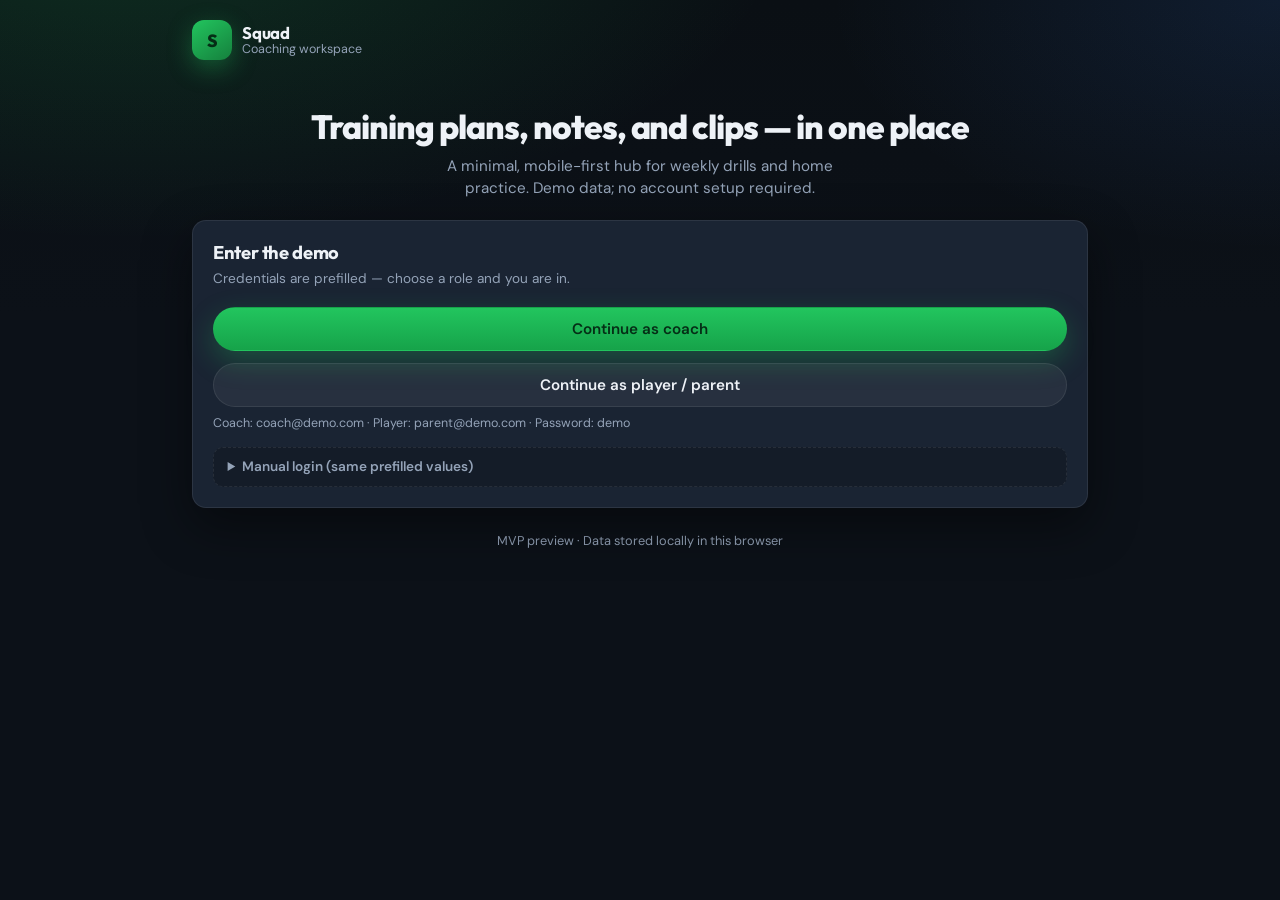
<file: index.html>
<!DOCTYPE html>
<html lang="en">
  <head>
    <meta charset="utf-8" />
    <meta name="viewport" content="width=device-width, initial-scale=1, viewport-fit=cover" />
    <meta name="theme-color" content="#0c1118" />
    <title>Squad — Soccer Coaching</title>
    <link rel="preconnect" href="https://fonts.googleapis.com" />
    <link rel="preconnect" href="https://fonts.gstatic.com" crossorigin />
    <link
      href="https://fonts.googleapis.com/css2?family=DM+Sans:ital,opsz,wght@0,9..40,400;0,9..40,600;0,9..40,700;1,9..40,400&family=Outfit:wght@600;700;800&display=swap"
      rel="stylesheet"
    />
    <link rel="stylesheet" href="css/styles.css" />
  </head>
  <body>
    <div id="toast-root" aria-live="polite"></div>
    <div class="app-shell">
      <header class="app-header">
        <a class="brand" href="index.html">
          <span class="brand__mark" aria-hidden="true">S</span>
          <span class="brand__text">
            <span class="brand__title">Squad</span>
            <span class="brand__sub">Coaching workspace</span>
          </span>
        </a>
      </header>

      <section class="login-hero">
        <h1>Training plans, notes, and clips — in one place</h1>
        <p>
          A minimal, mobile-first hub for weekly drills and home practice. Demo data; no account setup
          required.
        </p>
      </section>

      <div class="card stagger">
        <h2 class="card__title">Enter the demo</h2>
        <p class="card__meta">Credentials are prefilled — choose a role and you are in.</p>
        <div class="login-actions">
          <button type="button" class="btn btn--primary" id="btn-coach">Continue as coach</button>
          <button type="button" class="btn btn--ghost" id="btn-player">Continue as player / parent</button>
        </div>
        <p class="login-hint">Coach: coach@demo.com · Player: parent@demo.com · Password: demo</p>

        <details class="disclosure">
          <summary>Manual login (same prefilled values)</summary>
          <form class="login-form" id="manual-login" autocomplete="on">
            <div class="field">
              <label for="email">Email</label>
              <input id="email" name="email" type="email" value="coach@demo.com" required />
            </div>
            <div class="field">
              <label for="password">Password</label>
              <input id="password" name="password" type="password" value="demo" required />
            </div>
            <button type="submit" class="btn btn--ghost btn--sm">Sign in</button>
          </form>
        </details>
      </div>

      <p class="login-footnote">MVP preview · Data stored locally in this browser</p>
    </div>

    <script src="js/data.js"></script>
    <script src="js/storage.js"></script>
    <script src="js/auth.js"></script>
    <script src="js/utils.js"></script>
    <script src="js/login.js"></script>
  </body>
</html>
</file>
<file: css/styles.css>
/* Soccer Coaching MVP — mobile-first, token-based theme */
:root {
  --bg: #0c1118;
  --bg-elevated: #141c27;
  --surface: #1a2433;
  --border: rgba(255, 255, 255, 0.08);
  --text: #eef2f7;
  --muted: #94a3b8;
  --accent: #22c55e;
  --accent-dim: rgba(34, 197, 94, 0.15);
  --accent-strong: #16a34a;
  --warning: #fbbf24;
  --danger: #f87171;
  --radius: 14px;
  --radius-sm: 10px;
  --shadow: 0 18px 50px rgba(0, 0, 0, 0.45);
  --font: "DM Sans", system-ui, sans-serif;
  --font-display: "Outfit", var(--font);
  --tap: 44px;
  --transition: 0.22s cubic-bezier(0.4, 0, 0.2, 1);
}

*,
*::before,
*::after {
  box-sizing: border-box;
}

html {
  scroll-behavior: smooth;
}

body {
  margin: 0;
  min-height: 100dvh;
  font-family: var(--font);
  color: var(--text);
  background: var(--bg);
  background-image: radial-gradient(1200px 600px at 10% -10%, rgba(34, 197, 94, 0.18), transparent 55%),
    radial-gradient(900px 500px at 100% 0%, rgba(59, 130, 246, 0.12), transparent 50%),
    linear-gradient(180deg, #0a0f14 0%, var(--bg) 35%);
  -webkit-font-smoothing: antialiased;
}

a {
  color: var(--accent);
  text-decoration: none;
  transition: opacity var(--transition);
}

a:hover {
  opacity: 0.88;
}

img,
video {
  max-width: 100%;
  height: auto;
}

.app-shell {
  max-width: 960px;
  margin: 0 auto;
  padding: 1.25rem clamp(1rem, 4vw, 2rem) 2.5rem;
}

.app-header {
  display: flex;
  align-items: center;
  justify-content: space-between;
  gap: 1rem;
  margin-bottom: 1.5rem;
  animation: fadeUp 0.55s var(--transition) both;
}

.brand {
  display: flex;
  align-items: center;
  gap: 0.65rem;
  text-decoration: none;
  color: inherit;
}

.brand__mark {
  width: 40px;
  height: 40px;
  border-radius: 12px;
  background: linear-gradient(145deg, var(--accent) 0%, #15803d 100%);
  display: grid;
  place-items: center;
  font-family: var(--font-display);
  font-weight: 800;
  font-size: 1.1rem;
  color: #052e16;
  box-shadow: 0 8px 24px rgba(34, 197, 94, 0.35);
}

.brand__text {
  display: flex;
  flex-direction: column;
  line-height: 1.15;
}

.brand__title {
  font-family: var(--font-display);
  font-weight: 700;
  font-size: 1.05rem;
  letter-spacing: -0.02em;
}

.brand__sub {
  font-size: 0.78rem;
  color: var(--muted);
}

.header-actions {
  display: flex;
  align-items: center;
  gap: 0.5rem;
}

.btn {
  display: inline-flex;
  align-items: center;
  justify-content: center;
  gap: 0.4rem;
  min-height: var(--tap);
  padding: 0 1.1rem;
  border-radius: 999px;
  border: 1px solid transparent;
  font-family: inherit;
  font-size: 0.95rem;
  font-weight: 600;
  cursor: pointer;
  transition: transform var(--transition), box-shadow var(--transition), background var(--transition),
    border-color var(--transition), opacity var(--transition);
}

.btn:active {
  transform: scale(0.98);
}

.btn--primary {
  background: linear-gradient(180deg, var(--accent) 0%, var(--accent-strong) 100%);
  color: #052e16;
  box-shadow: 0 10px 28px rgba(34, 197, 94, 0.28);
}

.btn--primary:hover {
  box-shadow: 0 12px 32px rgba(34, 197, 94, 0.38);
}

.btn--ghost {
  background: rgba(255, 255, 255, 0.06);
  border-color: var(--border);
  color: var(--text);
}

.btn--ghost:hover {
  background: rgba(255, 255, 255, 0.1);
}

.btn--danger {
  background: rgba(248, 113, 113, 0.12);
  border-color: rgba(248, 113, 113, 0.35);
  color: #fecaca;
}

.btn--sm {
  min-height: 38px;
  padding: 0 0.85rem;
  font-size: 0.85rem;
}

.card {
  background: var(--surface);
  border: 1px solid var(--border);
  border-radius: var(--radius);
  padding: 1.25rem;
  box-shadow: var(--shadow);
  animation: fadeUp 0.6s var(--transition) both;
}

.card + .card {
  margin-top: 1rem;
}

.card__title {
  font-family: var(--font-display);
  font-size: 1.15rem;
  font-weight: 700;
  margin: 0 0 0.35rem;
  letter-spacing: -0.02em;
}

.card__meta {
  font-size: 0.85rem;
  color: var(--muted);
  margin: 0 0 1rem;
}

.field {
  display: flex;
  flex-direction: column;
  gap: 0.35rem;
  margin-bottom: 0.9rem;
}

.field label {
  font-size: 0.8rem;
  font-weight: 600;
  color: var(--muted);
}

.field input,
.field textarea,
.field select {
  width: 100%;
  min-height: var(--tap);
  padding: 0.55rem 0.75rem;
  border-radius: var(--radius-sm);
  border: 1px solid var(--border);
  background: var(--bg-elevated);
  color: var(--text);
  font: inherit;
  transition: border-color var(--transition), box-shadow var(--transition);
}

.field textarea {
  min-height: 96px;
  resize: vertical;
}

.field input:focus,
.field textarea:focus,
.field select:focus {
  outline: none;
  border-color: rgba(34, 197, 94, 0.55);
  box-shadow: 0 0 0 3px var(--accent-dim);
}

.pill-row {
  display: flex;
  flex-wrap: wrap;
  gap: 0.45rem;
}

.pill {
  display: inline-flex;
  align-items: center;
  padding: 0.35rem 0.65rem;
  border-radius: 999px;
  font-size: 0.78rem;
  font-weight: 600;
  background: rgba(255, 255, 255, 0.06);
  border: 1px solid var(--border);
  color: var(--muted);
}

.pill--live {
  border-color: rgba(34, 197, 94, 0.45);
  color: var(--accent);
  background: var(--accent-dim);
}

.list-divider {
  height: 1px;
  background: var(--border);
  margin: 1rem 0;
}

.stack-sm > * + * {
  margin-top: 0.65rem;
}

.muted {
  color: var(--muted);
  font-size: 0.9rem;
}

.login-hero {
  text-align: center;
  padding: 1.5rem 0 1.25rem;
  animation: fadeUp 0.55s ease both;
}

.login-hero h1 {
  font-family: var(--font-display);
  font-size: clamp(1.55rem, 4.5vw, 2.1rem);
  font-weight: 800;
  letter-spacing: -0.03em;
  margin: 0 0 0.5rem;
  line-height: 1.15;
}

.login-hero p {
  margin: 0 auto;
  max-width: 28rem;
  color: var(--muted);
  font-size: 0.95rem;
  line-height: 1.5;
}

.login-actions {
  display: grid;
  gap: 0.75rem;
  margin-top: 1.25rem;
}

.login-actions .btn {
  width: 100%;
  justify-content: center;
}

.login-hint {
  margin-top: 0.5rem;
  font-size: 0.78rem;
  color: var(--muted);
}

.login-footnote {
  margin-top: 1.5rem;
  text-align: center;
  font-size: 0.8rem;
  color: var(--muted);
}

details.disclosure {
  margin-top: 1rem;
  border-radius: var(--radius-sm);
  border: 1px dashed var(--border);
  padding: 0.65rem 0.85rem;
  background: rgba(0, 0, 0, 0.2);
}

details.disclosure summary {
  cursor: pointer;
  font-weight: 600;
  font-size: 0.85rem;
  color: var(--muted);
}

.login-form {
  margin-top: 0.75rem;
  display: grid;
  gap: 0.5rem;
}

.grid-2 {
  display: grid;
  gap: 0.75rem;
}

@media (min-width: 640px) {
  .grid-2 {
    grid-template-columns: 1fr 1fr;
  }
}

.drill-item,
.point-item,
.link-item {
  padding: 0.85rem;
  border-radius: var(--radius-sm);
  border: 1px solid var(--border);
  background: var(--bg-elevated);
}

.drill-item h4,
.point-item strong {
  margin: 0 0 0.35rem;
  font-size: 0.95rem;
}

.drill-meta {
  font-size: 0.8rem;
  color: var(--muted);
  margin-bottom: 0.35rem;
}

.checklist {
  list-style: none;
  padding: 0;
  margin: 0;
}

.checklist li {
  display: flex;
  align-items: flex-start;
  gap: 0.65rem;
  padding: 0.65rem 0;
  border-bottom: 1px solid var(--border);
}

.checklist li:last-child {
  border-bottom: none;
}

.checklist input[type="checkbox"] {
  width: 22px;
  height: 22px;
  margin-top: 2px;
  accent-color: var(--accent);
  cursor: pointer;
}

.bell-wrap {
  position: relative;
}

.bell-btn {
  min-width: var(--tap);
  min-height: var(--tap);
  border-radius: 12px;
  border: 1px solid var(--border);
  background: rgba(255, 255, 255, 0.06);
  color: var(--text);
  cursor: pointer;
  transition: background var(--transition), transform var(--transition);
}

.bell-btn:hover {
  background: rgba(255, 255, 255, 0.1);
}

.bell-badge {
  position: absolute;
  top: -4px;
  right: -4px;
  min-width: 18px;
  height: 18px;
  padding: 0 5px;
  border-radius: 999px;
  background: var(--danger);
  color: #fff;
  font-size: 0.7rem;
  font-weight: 700;
  display: grid;
  place-items: center;
}

.notif-panel {
  position: fixed;
  inset: 0;
  z-index: 50;
  pointer-events: none;
  opacity: 0;
  transition: opacity var(--transition);
}

.notif-panel.is-open {
  pointer-events: auto;
  opacity: 1;
}

.notif-panel__backdrop {
  position: absolute;
  inset: 0;
  background: rgba(0, 0, 0, 0.55);
  backdrop-filter: blur(4px);
}

.notif-panel__sheet {
  position: absolute;
  right: 0;
  top: 0;
  bottom: 0;
  width: min(400px, 100%);
  background: var(--surface);
  border-left: 1px solid var(--border);
  box-shadow: -12px 0 40px rgba(0, 0, 0, 0.45);
  transform: translateX(100%);
  transition: transform 0.32s cubic-bezier(0.4, 0, 0.2, 1);
  display: flex;
  flex-direction: column;
}

.notif-panel.is-open .notif-panel__sheet {
  transform: translateX(0);
}

.notif-panel__head {
  padding: 1rem 1.1rem;
  border-bottom: 1px solid var(--border);
  display: flex;
  align-items: center;
  justify-content: space-between;
  gap: 0.5rem;
}

.notif-panel__body {
  padding: 0.75rem;
  overflow: auto;
  flex: 1;
}

.notif-item {
  padding: 0.75rem;
  border-radius: var(--radius-sm);
  border: 1px solid var(--border);
  background: var(--bg-elevated);
  margin-bottom: 0.5rem;
  font-size: 0.9rem;
}

.notif-item--unread {
  border-color: rgba(34, 197, 94, 0.35);
  box-shadow: 0 0 0 1px rgba(34, 197, 94, 0.12);
}

.notif-time {
  display: block;
  margin-top: 0.35rem;
  font-size: 0.75rem;
  color: var(--muted);
}

#toast-root {
  position: fixed;
  z-index: 100;
  left: 50%;
  bottom: 1.25rem;
  transform: translateX(-50%);
  display: flex;
  flex-direction: column;
  gap: 0.5rem;
  width: min(420px, calc(100% - 2rem));
  pointer-events: none;
}

.toast {
  pointer-events: auto;
  padding: 0.85rem 1rem;
  border-radius: 12px;
  background: var(--bg-elevated);
  border: 1px solid var(--border);
  color: var(--text);
  font-size: 0.9rem;
  box-shadow: var(--shadow);
  opacity: 0;
  transform: translateY(12px);
  transition: opacity 0.28s ease, transform 0.28s ease;
  cursor: pointer;
}

.toast--show {
  opacity: 1;
  transform: translateY(0);
}

.toast--success {
  border-color: rgba(34, 197, 94, 0.45);
}

.toast--error {
  border-color: rgba(248, 113, 113, 0.45);
}

.sr-only {
  position: absolute;
  width: 1px;
  height: 1px;
  padding: 0;
  margin: -1px;
  overflow: hidden;
  clip: rect(0, 0, 0, 0);
  border: 0;
}

@keyframes fadeUp {
  from {
    opacity: 0;
    transform: translateY(10px);
  }
  to {
    opacity: 1;
    transform: translateY(0);
  }
}

.stagger > * {
  animation: fadeUp 0.5s ease both;
}

.stagger > *:nth-child(1) {
  animation-delay: 0.05s;
}
.stagger > *:nth-child(2) {
  animation-delay: 0.1s;
}
.stagger > *:nth-child(3) {
  animation-delay: 0.15s;
}
.stagger > *:nth-child(4) {
  animation-delay: 0.2s;
}
.stagger > *:nth-child(5) {
  animation-delay: 0.25s;
}

.empty-state {
  text-align: center;
  padding: 2rem 1rem;
  color: var(--muted);
  font-size: 0.95rem;
}

.toolbar {
  display: flex;
  flex-wrap: wrap;
  gap: 0.5rem;
  align-items: center;
  margin-bottom: 1rem;
}

.inline-form {
  display: grid;
  gap: 0.5rem;
}

@media (min-width: 720px) {
  .inline-form--row {
    grid-template-columns: 1fr auto;
    align-items: end;
  }
}
</file>
